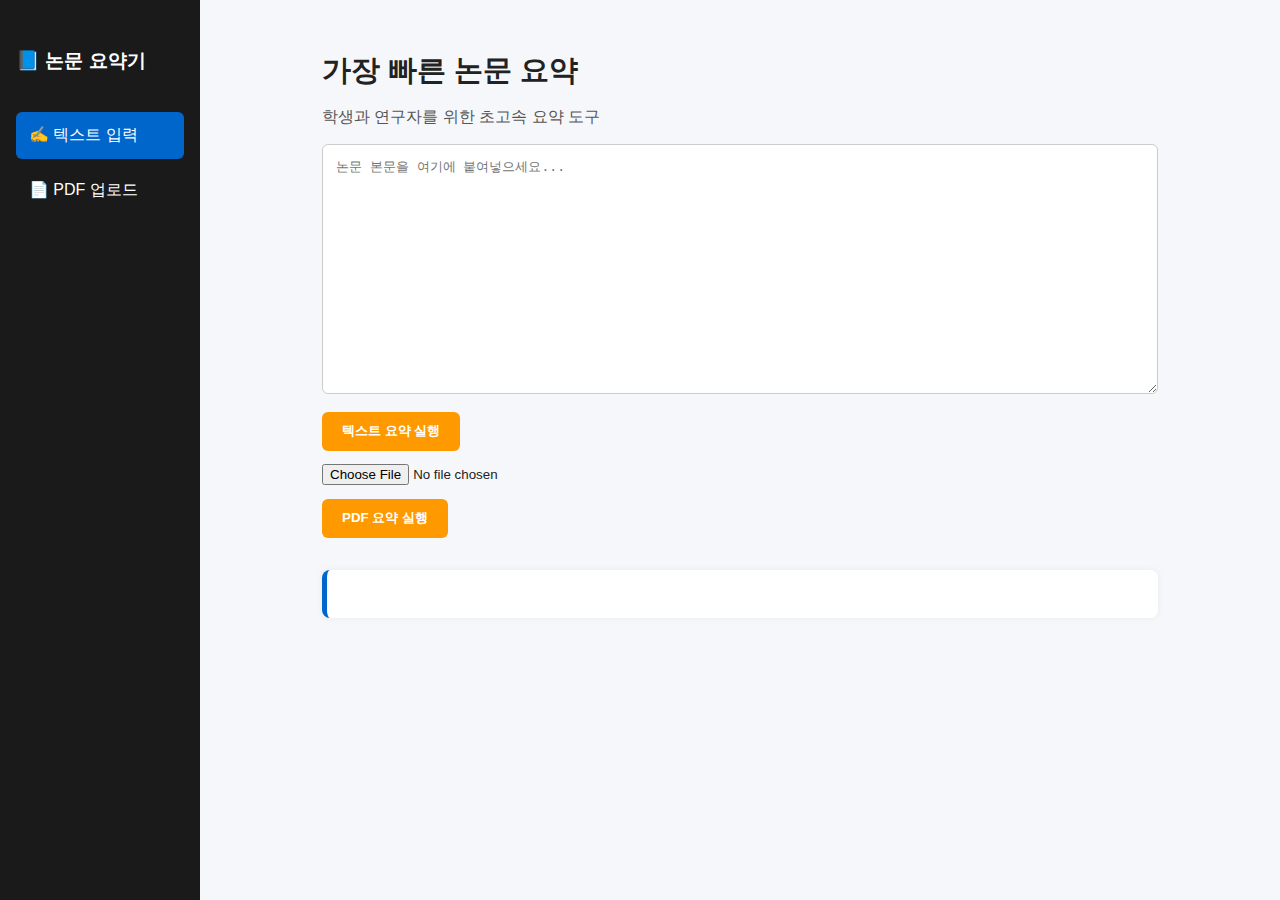
<file: main.html>
<!DOCTYPE html>
<html lang="ko">
<head>
  <meta charset="UTF-8" />
  <title>초고속 논문 요약기</title>
  <style>
    * {
      box-sizing: border-box;
    }

    body {
      margin: 0;
      font-family: 'Segoe UI', sans-serif;
      display: flex;
      background-color: #f5f7fa;
      color: #222;
    }

    /* 사이드바 */
    aside {
      width: 200px;
      background-color: #1a1a1a;
      color: white;
      height: 100vh;
      padding: 2em 1em;
    }

    aside h2 {
      font-size: 1.2em;
      margin-bottom: 2em;
    }

    aside button {
      display: block;
      width: 100%;
      padding: 0.8em;
      background: none;
      border: none;
      color: white;
      text-align: left;
      font-size: 1em;
      cursor: pointer;
      border-radius: 6px;
      margin-bottom: 0.5em;
    }

    aside button.active {
      background-color: #0066cc;
    }

    /* 메인 */
    main {
      flex: 1;
      padding: 2em;
      max-width: 900px;
      margin: 0 auto;
    }

    h1 {
      font-size: 1.8em;
      margin-bottom: 0.2em;
    }

    p {
      color: #555;
    }
##
    .section {
      display: none;
    }

    .section.active {
      display: block;
    }

    textarea {
      width: 100%;
      height: 250px;
      padding: 1em;
      font-size: 1em;
      border: 1px solid #ccc;
      border-radius: 6px;
      resize: vertical;
    }

    button.primary {
      margin-top: 1em;
      padding: 0.8em 1.5em;
      background: #ff9900;
      color: white;
      border: none;
      border-radius: 6px;
      cursor: pointer;
      font-weight: bold;
    }

    input[type="file"] {
      margin-top: 1em;
    }

    #result {
      margin-top: 2em;
      padding: 1.5em;
      background: #fff;
      border-left: 5px solid #0066cc;
      box-shadow: 0 0 8px rgba(0,0,0,0.05);
      border-radius: 8px;
    }
  </style>
</head>
<body>

  <aside>
    <h2>📘 논문 요약기</h2>
    <button class="tab-btn active" onclick="switchTab('text')">✍️ 텍스트 입력</button>
    <button class="tab-btn" onclick="switchTab('pdf')">📄 PDF 업로드</button>
  </aside>

  <main>
    <h1>가장 빠른 논문 요약</h1>
    <p>학생과 연구자를 위한 초고속 요약 도구</p>

    <div id="text" class="section active">
      <textarea id="inputText" placeholder="논문 본문을 여기에 붙여넣으세요..."></textarea>
      <button class="primary" onclick="summarize()">텍스트 요약 실행</button>
    </div>

    <div id="pdf" class="section">
      <input type="file" id="pdfFile" accept=".pdf" />
      <br />
      <button class="primary" onclick="summarizePDF()">PDF 요약 실행</button>
    </div>

    <div id="result"></div>
  </main>

  <script>
    function switchTab(tab) {
      document.querySelectorAll('.tab-btn').forEach(btn => btn.classList.remove('active'));
      document.querySelectorAll('.section').forEach(sec => sec.classList.remove('active'));

      document.querySelector(`.tab-btn[onclick*="${tab}"]`).classList.add('active');
      document.getElementById(tab).classList.add('active');
      document.getElementById('result').innerHTML = ''; // 결과 초기화
    }

    async function summarize() {
      const text = document.getElementById('inputText').value;
      const resultDiv = document.getElementById('result');
      resultDiv.innerHTML = "<em>요약 중입니다...</em>";

      try {
        const response = await fetch("http://127.0.0.1:8000/summarize", {
          method: "POST",
          headers: { "Content-Type": "application/json" },
          body: JSON.stringify({ text: text }),
        });

        const data = await response.json();
        resultDiv.innerHTML = `<h3>요약 결과</h3><p>${data.summary}</p>`;
      } catch (error) {
        resultDiv.innerHTML = "<strong>서버에 연결할 수 없습니다.</strong>";
      }
    }

    async function summarizePDF() {
      const fileInput = document.getElementById('pdfFile');
      const file = fileInput.files[0];
      const resultDiv = document.getElementById('result');
      resultDiv.innerHTML = "<em>PDF 요약 중입니다...</em>";

      if (!file) {
        resultDiv.innerHTML = "<strong>PDF 파일을 선택해주세요.</strong>";
        return;
      }

      const formData = new FormData();
      formData.append("file", file);

      try {
        const response = await fetch("http://127.0.0.1:8000/summarize_pdf", {
          method: "POST",
          body: formData,
        });

        const data = await response.json();
        resultDiv.innerHTML = `<h3>요약 결과</h3><p>${data.summary}</p>`;
      } catch (error) {
        resultDiv.innerHTML = "<strong>PDF 요약 중 오류가 발생했습니다.</strong>";
      }
    }
  </script>

</body>
</html>
</file>
